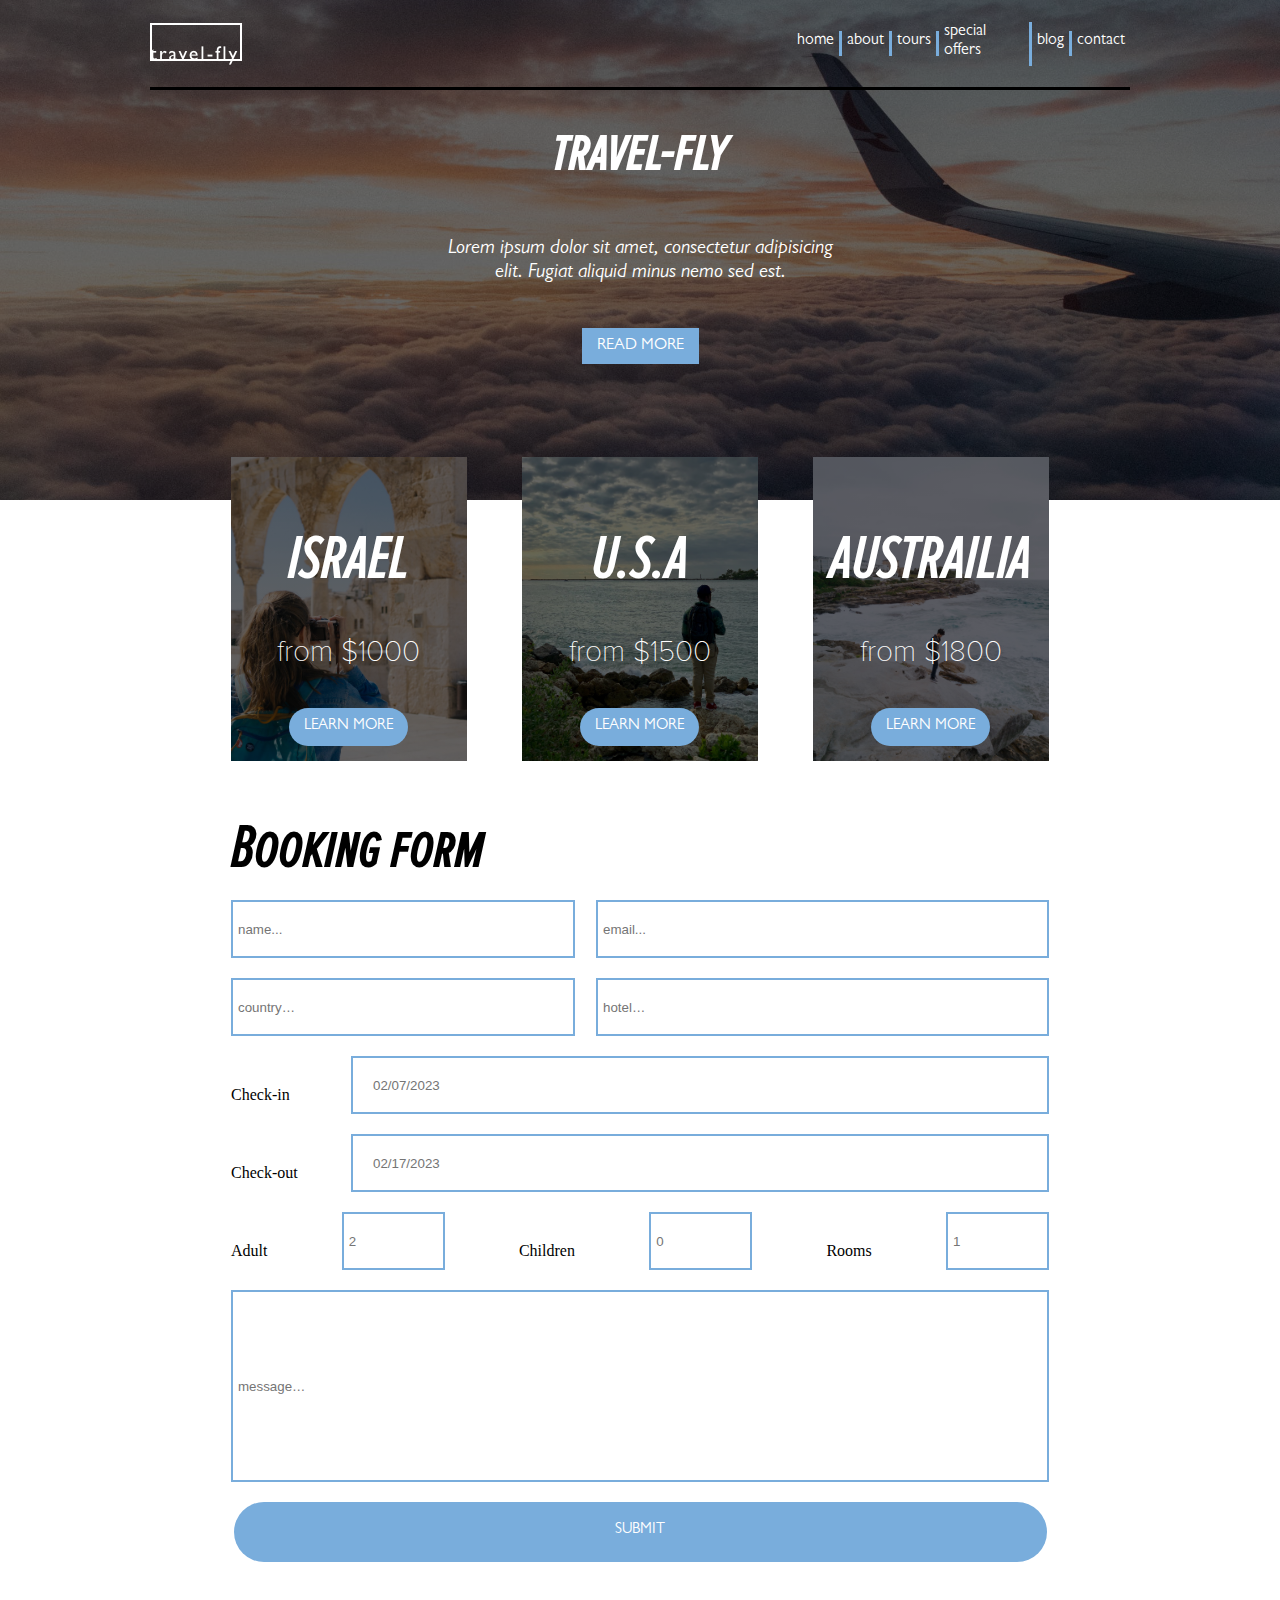
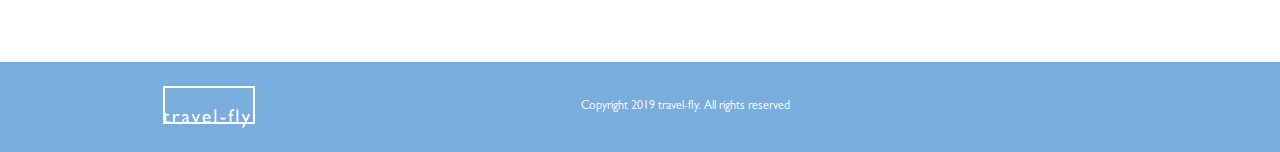
<file: index.html>
<!DOCTYPE html>
<html lang="en">
 <head>
 <meta charset="UTF-8" />
 <meta http-equiv="X-UA-Compatible" content="IE=edge" />
 <meta name="viewport" content="width=device-width, initial-scale=1.0" />
 <title>Tours</title>
 <link rel="stylesheet" href="https://cdnjs.cloudflare.com/ajax/libs/font-awesome/6.2.1/css/all.min.css" integrity="sha512-MV7K8+y+gLIBoVD59lQIYicR65iaqukzvf/nwasF0nqhPay5w/9lJmVM2hMDcnK1OnMGCdVK+iQrJ7lzPJQd1w==" crossorigin="anonymous" referrerpolicy="no-referrer" />
 <link rel="stylesheet" href="css/styles.css">
 <meta name="viewport" content="width=device-width, initial-scale=1.0">
 </head>
 <body>
    <div class="site-wrapper">
        <div class="nav-holder">
            <nav> 
                <div class="logob">
                    <img src="images/images/logo/logo-white.png" alt="">
                </div>
                <div class="links">
                    <a href="index.html">home</a>
                    <a href="about.html">about</a>
                    <a href="#">tours</a>
                    <a href="#">special offers</a>
                    <a href="#">blog</a>
                    <a class="pp" href="#">contact</a>
                </div>
            </nav>
        </div>
        <div class="content-wrapper">
            <div class="home">
                <div class="hero">
                    <div class="text-holder">
                        <div class="text-head">
                            <h1>travel-fly</h1>
                           <p> Lorem ipsum dolor sit amet, consectetur adipisicing elit. 
                            Fugiat aliquid minus nemo sed est.</p>
                            <span>READ MORE</span>
                        </div>
                    </div>
                </div>
                <div class="box">
                    <div class="img1">
                        <div class="info">
                            <h1>ISRAEL</h1>
                            <p>from $1000</p>
                            <span>LEARN MORE</span>
                        </div>
                    </div>
                    <div class="img2">
                        <div class="info">
                            <h1>U.S.A</h1>
                            <p>from $1500</p>
                            <span>LEARN MORE</span>
                        </div>
                    </div>
                    <div class="img3">
                        <div class="info">
                            <h1>AUSTRAILIA</h1>
                            <p>from $1800</p>
                            <span>LEARN MORE</span>
                        </div>
                    </div>
                </div>
                <div class="form-holder">
                    <h1>Booking form </h1>

                    <div class="forms">
                        <div class="two-input">
                            <input class="left" type="text" placeholder="name...">
                            <input class="right" type="text" placeholder="email...">
                        </div>
                        <div class="two-input">
                            <input class="left" type="text" placeholder="country…">
                            <input class="right" type="text" placeholder="hotel…">
                        </div>
                        <div class="single-line">
                            <label for="checkin">Check-in</label>
                            <input class="large-input" type="text" placeholder="02/07/2023">
                            <i class="icon fa-regular fa-calendar-days"></i>
                        </div>
                        <div class="single-line">
                            <label for="checkout">Check-out</label>
                            <input class="large-input" type="text" placeholder="02/17/2023">
                            <i class="icon fa-regular fa-calendar-days"></i>
                        </div>
                        <div class="bingus">
                        <label class="amogus" for="Adult">Adult</label>
                        <input type="text" placeholder="2" > 
                        <i class="owo fa-sharp fa-solid fa-caret-down"></i>
                        <label class="amogus" for="Children">Children</label>
                        <input type="text" placeholder="0" > 
                        <i class="owo1 fa-sharp fa-solid fa-caret-down"></i>
                        <label class="amogus" for="Rooms">Rooms</label>
                        <input type="text" placeholder="1" > 
                        <i class="owo2 fa-sharp fa-solid fa-caret-down"></i>
                    </div>
                    <input class="lala" type="text" placeholder="message…">
                    <span class="submit">SUBMIT</span>
                    </div>

                </div>
            </div>
        </div>
        <footer>
            <div class="logob"></div>
            <p>Copyright 2019 travel-fly.  All rights reserved</p>
            <div class="social">
            <i class="fb fa-brands fa-square-facebook"></i>
            <i class="ig fa-brands fa-square-instagram"></i>
            <i class="tw fa-brands fa-square-twitter"></i>
        </div>
        </footer>
    </div>
 </body>
</html>
</file>
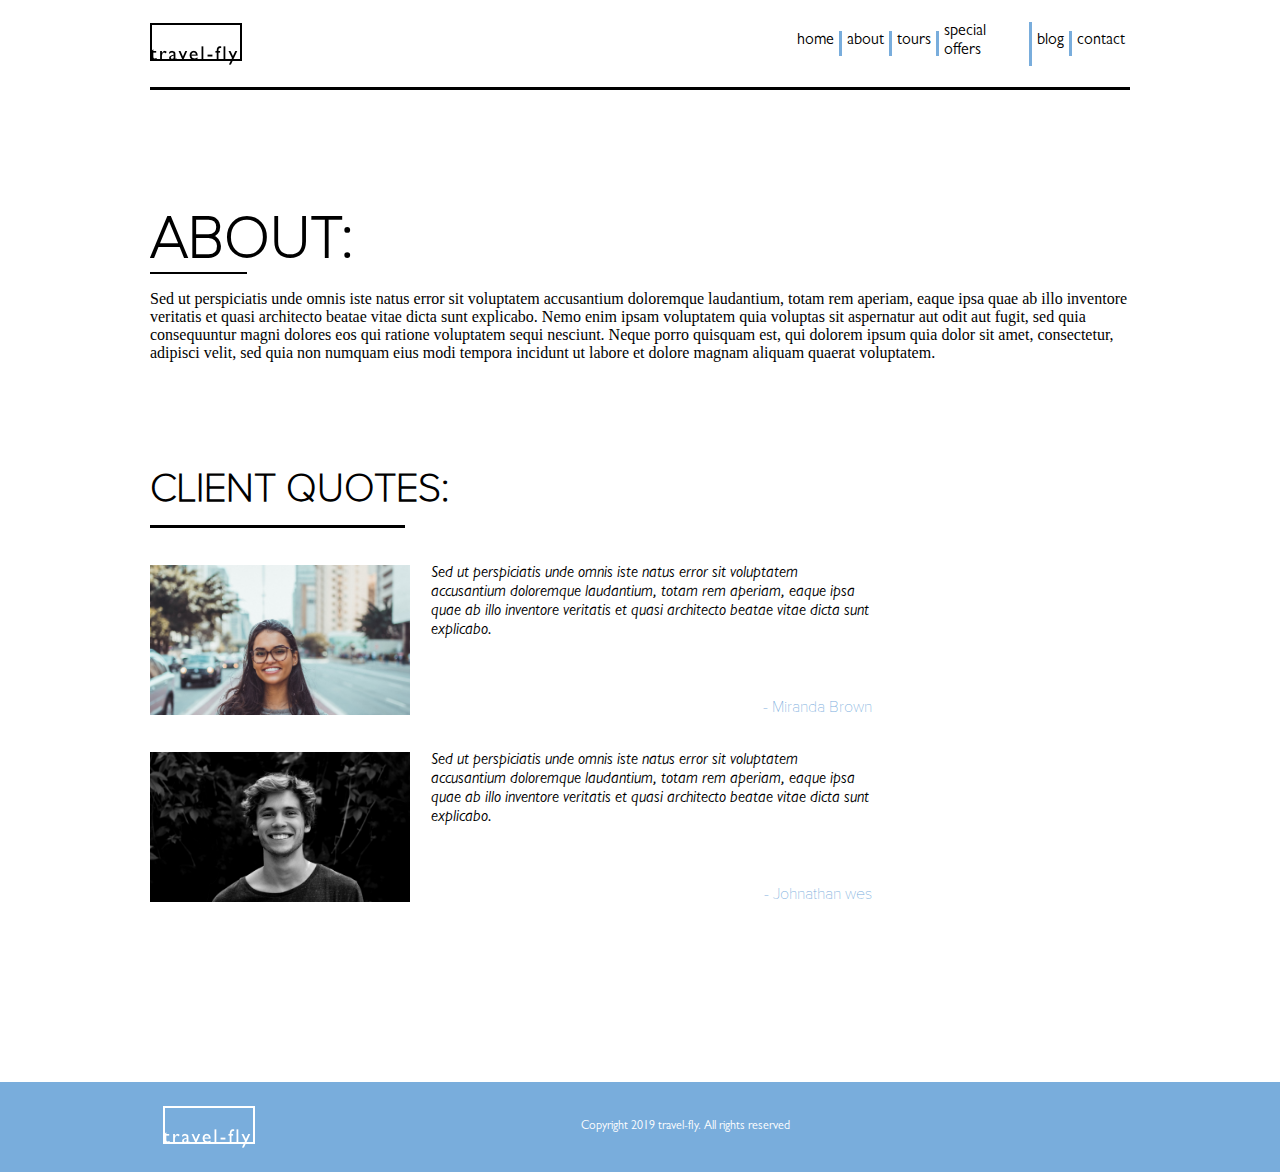
<file: about.html>
<!DOCTYPE html>
<html lang="en">
 <head>
 <meta charset="UTF-8" />
 <meta http-equiv="X-UA-Compatible" content="IE=edge" />
 <meta name="viewport" content="width=device-width, initial-scale=1.0" />
 <title>Tours</title>
 <link rel="stylesheet" href="https://cdnjs.cloudflare.com/ajax/libs/font-awesome/6.2.1/css/all.min.css" integrity="sha512-MV7K8+y+gLIBoVD59lQIYicR65iaqukzvf/nwasF0nqhPay5w/9lJmVM2hMDcnK1OnMGCdVK+iQrJ7lzPJQd1w==" crossorigin="anonymous" referrerpolicy="no-referrer" />
 <link rel="stylesheet" href="css/styles.css">
 <meta name="viewport" content="width=device-width, initial-scale=1.0">
 </head>
 <body>
    <div class="site-wrapper">
        <div class="nav-holder">
            <nav> 
                <div class="logob">
                  <img src="images/images/logo/logo-black.png" alt="">
                </div>
                <div class="links">
                    <a class="we" href="index.html">home</a>
                    <a class="we" href="about.html">about</a>
                    <a class="we" href="#">tours</a>
                    <a class="we" href="#">special offers</a>
                    <a class="we" href="#">blog</a>
                    <a class="we" href="#">contact</a>
                </div>
            </nav>
        </div>
        <div id="app">
            <div class="about">
              <div class="about-header">
                <h1>ABOUT:</h1>
                <div class="border-bottom"></div>
                <p>
                  Sed ut perspiciatis unde omnis iste natus error sit voluptatem
                  accusantium doloremque laudantium, totam rem aperiam, eaque ipsa
                  quae ab illo inventore veritatis et quasi architecto beatae vitae
                  dicta sunt explicabo. Nemo enim ipsam voluptatem quia voluptas sit
                  aspernatur aut odit aut fugit, sed quia consequuntur magni dolores
                  eos qui ratione voluptatem sequi nesciunt. Neque porro quisquam est,
                  qui dolorem ipsum quia dolor sit amet, consectetur, adipisci velit,
                  sed quia non numquam eius modi tempora incidunt ut labore et dolore
                  magnam aliquam quaerat voluptatem.
                </p>
              </div>
              <div class="about-client-quotes">
                <h2>client Quotes:</h2>
                <div class="line"></div>
                <div class="client-box">
                  <div class="client-image">
                    <img src="images/images/about-client-01.jpg" />
                  </div>
                  <div class="client-quote">
                    <p>
                      Sed ut perspiciatis unde omnis iste natus error sit voluptatem accusantium doloremque laudantium, totam rem aperiam, eaque ipsa quae ab illo inventore veritatis et quasi architecto beatae vitae dicta sunt explicabo. 
                    </p>
                  </div>
                  <div class="client-name">- Miranda Brown</div>
                </div>
                <div class="client-box">
                  <div class="client-image">
                    <img src="images/images/about-client-02.jpg" />
                  </div>
                  <div class="client-quote">
                    <p>
                      Sed ut perspiciatis unde omnis iste natus error sit voluptatem
                      accusantium doloremque laudantium, totam rem aperiam, eaque ipsa
                      quae ab illo inventore veritatis et quasi architecto beatae
                      vitae dicta sunt explicabo.
                    </p>
                  </div>
                  <div class="client-name">- Johnathan wes</div>
                </div>
              </div>
            </div>
          </div>
  
                

        <footer>
            <div class="logob"></div>
            <p>Copyright 2019 travel-fly.  All rights reserved</p>
            <div class="social">
            <i class="fb fa-brands fa-square-facebook"></i>
            <i class="ig fa-brands fa-square-instagram"></i>
            <i class="tw fa-brands fa-square-twitter"></i>
        </div>
        </footer>
    </div>
 </body>
</html>
</file>
<file: css/styles.css>
* {
  margin: 0;
  padding: 0;
  box-sizing: border-box;
}

html,
body {
  height: 100%;
}

h1,
h2,
h3,
h4,
h5,
h6,
p {
  margin-bottom: 16px;
}

.site-wrapper {
  max-width: 1280px;
  min-height: 500px;
  margin: 0 auto;
  position: relative;
}

#app {
  max-width: 980px;
  margin: 0 auto;
  padding-top: 100px;
}

.nav-holder {
  position: absolute;
  top: 0;
  z-index: 99;
  width: 100%;
}
.nav-holder nav {
  width: 980px;
  height: 90px;
  margin: 0 auto;
  border-bottom: solid #000;
  display: flex;
  align-items: center;
  justify-content: space-around;
}
.nav-holder nav .logob {
  background-position: center;
  background-repeat: no-repeat;
  background-size: cover;
  width: 92px;
  height: 42px;
  margin: auto;
  margin-right: 550px;
}
.nav-holder nav .links {
  width: 500px;
  display: flex;
  align-items: center;
  justify-content: space-evenly;
}
.nav-holder nav .we {
  color: #000;
}
.nav-holder nav a {
  text-decoration: none;
  color: white;
  font-family: gill sans reg;
  border-right: solid #79ADDC;
  padding: 1px 5px 5px;
}
.nav-holder nav a:last-child {
  border-right: none;
}

@media screen and (max-width: 900px) and (min-width: 500px) {
  .nav-holder {
    width: 100%;
  }
  .nav-holder nav {
    width: 90%;
  }
}
@media screen and (max-width: 600px) {
  .nav-holder {
    width: 100%;
    padding-right: 5px;
    font-size: 5px;
  }
}
@media screen and (max-width: 500px) {
  .nav-holder {
    width: 100%;
    padding-left: 5px;
  }
}
.home .hero {
  max-width: 100%;
  height: 500px;
  display: flex;
  align-items: center;
  justify-content: space-evenly;
  background-image: linear-gradient(rgba(0, 0, 0, 0.6), rgba(0, 0, 0, 0.6)), url(../images/images/hero.jpg);
  background-position: center;
  background-repeat: no-repeat;
  background-size: cover;
}
.home .form-holder {
  width: 818px;
  min-height: 304px;
  margin: 50px auto 0 auto;
}
.home .form-holder h1 {
  font-family: proxmia nova;
  font-size: 60px;
}
.home .form-holder .forms input {
  height: 58px;
  padding: 5px;
  border: solid #79ADDC 2px;
  margin-bottom: 20px;
}
.home .form-holder .forms .two-input {
  min-height: 58px;
  display: flex;
  justify-content: space-between;
}
.home .form-holder .forms .two-input .left {
  width: 344px;
}
.home .form-holder .forms .two-input .right {
  width: 453px;
}
.home .form-holder .forms .single-line {
  display: flex;
  align-items: center;
  justify-content: space-between;
  position: relative;
}
.home .form-holder .forms .single-line .large-input {
  width: 698px;
  padding: 20px;
}
.home .form-holder .forms .single-line .icon {
  font-size: 18px;
  position: absolute;
  margin: 20px -40px;
  left: 820px;
  top: -2px;
}
.home .form-holder .forms .bingus {
  display: flex;
  align-items: center;
  justify-content: space-between;
  position: relative;
}
.home .form-holder .forms .bingus input {
  width: 103px;
}
.home .form-holder .forms .bingus .owo {
  position: absolute;
  font-size: 18px;
  margin: 20px -40px;
  left: 230px;
  top: -2px;
}
.home .form-holder .forms .bingus .owo1 {
  position: absolute;
  font-size: 18px;
  margin: 20px -40px;
  left: 540px;
  top: -2px;
}
.home .form-holder .forms .bingus .owo2 {
  position: absolute;
  font-size: 18px;
  margin: 20px -40px;
  left: 830px;
  top: -2px;
}
.home .form-holder .forms .lala {
  width: 818px;
  height: 192px;
}
.home .form-holder .forms .submit {
  width: 813px;
  height: 60px;
  padding: 20px 30px;
  border-radius: 50px;
  display: block;
  margin: 0 auto;
  text-align: center;
  background-color: #79ADDC;
  color: white;
  font-size: 15px;
  margin-bottom: 100px;
  font-family: gill sans reg;
}

@media (max-width: 900px) and (min-width: 500px) {
  .home .forms {
    padding: 20px;
    flex-direction: column;
  }
}
@media (max-width: 860px) {
  .img1 {
    margin-bottom: 20px;
  }
  .img2 {
    margin-bottom: 20px;
  }
  .img3 {
    margin-bottom: 20px;
  }
}
@media (max-width: 600px) {
  .img1 {
    margin-bottom: 20px;
  }
  .img2 {
    margin-bottom: 20px;
  }
  .img3 {
    margin-bottom: 20px;
  }
}
.box {
  max-width: 818px;
  min-height: 304px;
  display: flex;
  align-items: center;
  justify-content: space-between;
  margin: -43px auto 0 auto;
}
.box .img1 {
  width: 236px;
  height: 304px;
  background-image: linear-gradient(rgba(0, 0, 0, 0.6), rgba(0, 0, 0, 0.6)), url(../images/images/tour/tour-01.jpg);
  background-repeat: no-repeat;
  background-position: center;
  background-size: cover;
  display: flex;
  justify-content: center;
  align-items: center;
}
.box .img2 {
  width: 236px;
  height: 304px;
  background-image: linear-gradient(rgba(0, 0, 0, 0.6), rgba(0, 0, 0, 0.6)), url(../images/images/tour/tour-02.jpg);
  background-repeat: no-repeat;
  background-position: center;
  background-size: cover;
  display: flex;
  justify-content: center;
  align-items: center;
}
.box .img3 {
  width: 236px;
  height: 304px;
  background-image: linear-gradient(rgba(0, 0, 0, 0.6), rgba(0, 0, 0, 0.6)), url(../images/images/tour/tour-03.jpg);
  background-repeat: no-repeat;
  background-position: center;
  background-size: cover;
  display: flex;
  justify-content: center;
  align-items: center;
}

.info {
  width: 90%;
  height: 90%;
  display: flex;
  text-align: center;
  flex-direction: column;
  align-items: center;
  justify-content: space-between;
  color: white;
  text-align: center;
}
.info h1 {
  margin-top: 50px;
  font-size: 60px;
  font-family: proxmia nova;
  font-style: italic;
}
.info p {
  font-size: 30px;
  font-family: proxmia nova thin;
}
.info span {
  background-color: #79ADDC;
  padding: 10px 15px;
  border-radius: 50px;
  bottom: 50px;
  font-family: gill sans reg;
  font-size: 15px;
}

@media (max-width: 860px) {
  .box {
    flex-direction: column;
  }
}
footer {
  background-color: #79ADDC;
  width: 100%;
  height: 90px;
  display: flex;
  align-items: center;
  justify-content: space-between;
}
footer .logob {
  background-image: url(../images/images/logo/logo-white.png);
  width: 92px;
  height: 42px;
  margin: auto;
}
footer p {
  margin: 0 auto;
  color: white;
  font-size: 12px;
  font-family: gill sans reg;
}
footer .social {
  margin: auto;
}
footer .social .fb {
  height: 22px;
  width: 22px;
  color: white;
}
footer .social .ig {
  height: 22px;
  width: 22px;
  color: white;
}
footer .social .tw {
  height: 22px;
  width: 22px;
  color: white;
}

.text-holder {
  display: flex;
  align-items: center;
  height: 70%;
  width: 400px;
  color: white;
}
.text-holder .text-head {
  text-align: center;
  margin-top: -30px;
}
.text-holder .text-head h1 {
  color: white;
  margin-bottom: 50px;
  font-family: proxmia nova;
  font-size: 60px;
}
.text-holder .text-head p {
  margin-bottom: 50px;
  text-align: center;
  font-size: 20px;
  font-family: gill sans italic;
}
.text-holder .text-head span {
  background-color: #79ADDC;
  padding: 10px 15px;
  font-family: gill sans reg;
}

@font-face {
  font-family: proxmia nova thin;
  src: url(../css/fonts/Proxima-Nova-Thin\ \(1\).otf);
}
@font-face {
  font-family: gill sans italic;
  src: url(../css/fonts/fonts/Gill-Sans-Font-Family/Gill\ Sans\ Italic.otf);
}
@font-face {
  font-family: proxmia nova;
  src: url(../css/fonts/fonts/ProximaNovaScOsfExtraCondensed.ttf);
}
@font-face {
  font-family: gill sans reg;
  src: url(../css/fonts/fonts/Gill-Sans-Font-Family/Gill\ Sans.otf);
}
.about {
  margin-top: 110px;
  margin-bottom: 180px;
}
.about .about-header h1 {
  margin-bottom: 2px;
  font-family: proxmia nova thin;
  text-transform: uppercase;
  font-size: 60px;
}
.about .about-header .border-bottom {
  width: 97px;
  height: 2px;
  background-color: #000;
  margin-bottom: 16px;
  font-family: gill sans italic;
  font-size: 16px;
}
.about .about-client-quotes {
  margin-top: 107px;
}
.about .about-client-quotes h2 {
  font-size: 40px;
  font-family: proxmia nova thin;
  text-transform: uppercase;
}
.about .about-client-quotes .line {
  border-bottom: solid black;
  width: 255px;
  margin-bottom: 36.5px;
}
.about .about-client-quotes .client-box {
  max-width: 722px;
  display: flex;
  position: relative;
  margin-bottom: 37px;
}
.about .about-client-quotes .client-box .client-image {
  width: 260px;
  height: 150px;
  overflow: hidden;
  margin-right: 21px;
}
.about .about-client-quotes .client-box .client-image img {
  width: 100%;
}
.about .about-client-quotes .client-box .client-quote {
  max-width: 440px;
  margin-bottom: 20px;
  font-family: gill sans italic;
  font-size: 16px;
}
.about .about-client-quotes .client-box .client-name {
  position: absolute;
  bottom: 0;
  right: 0;
  font-family: proxmia nova thin;
  color: #79ADDC;
}

/*# sourceMappingURL=styles.css.map */
</file>
